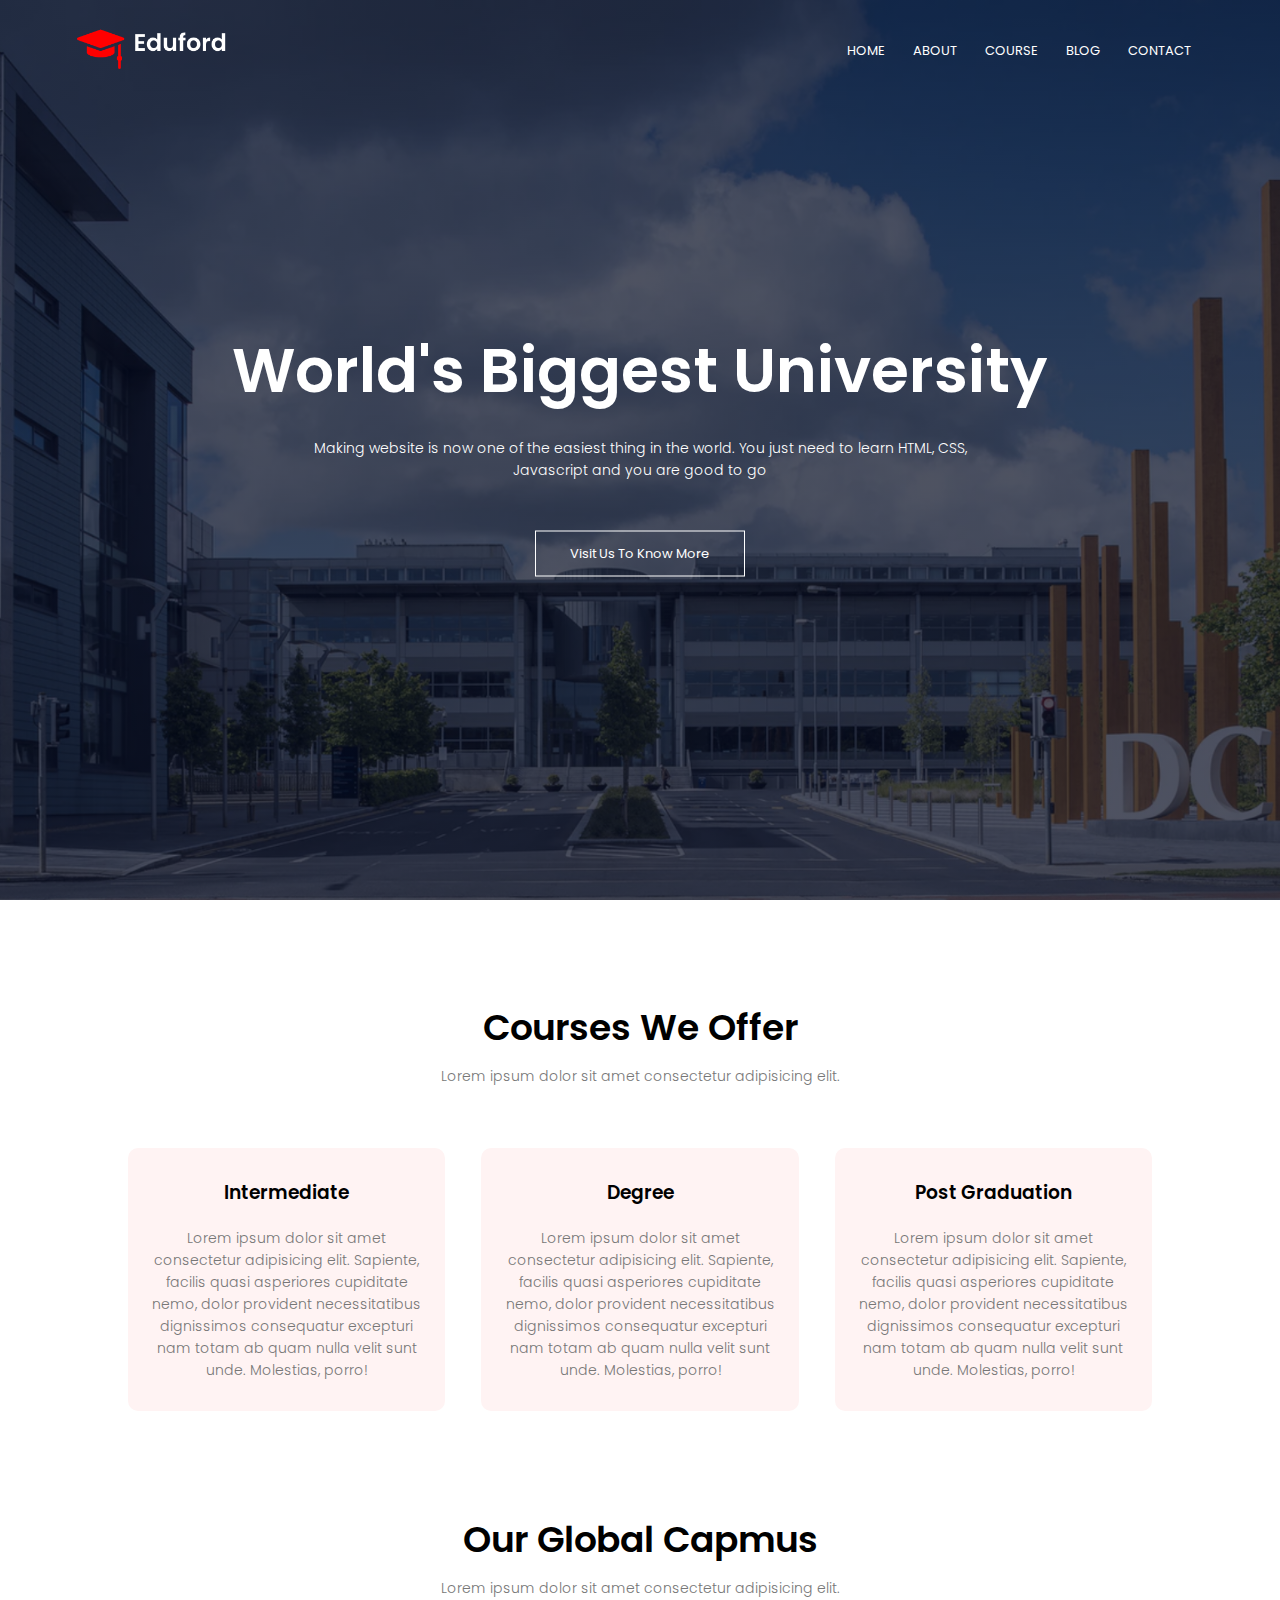
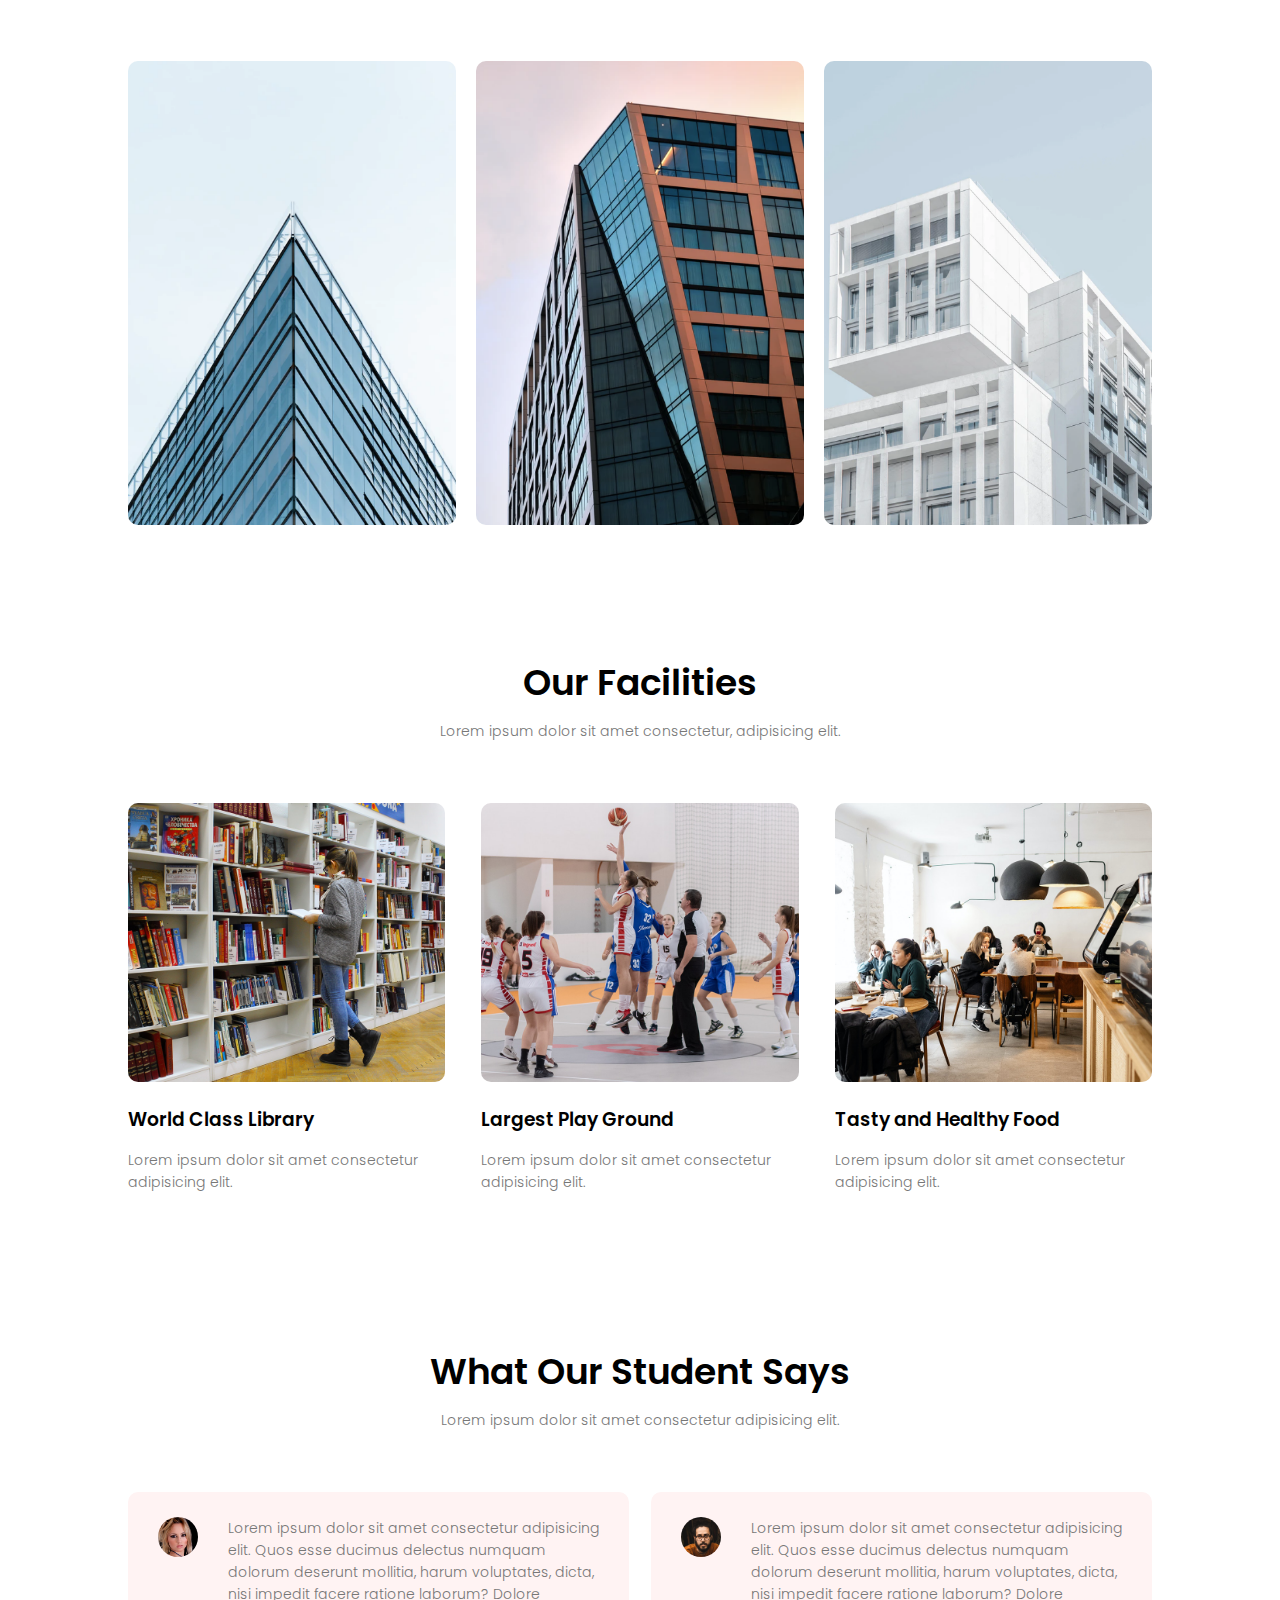
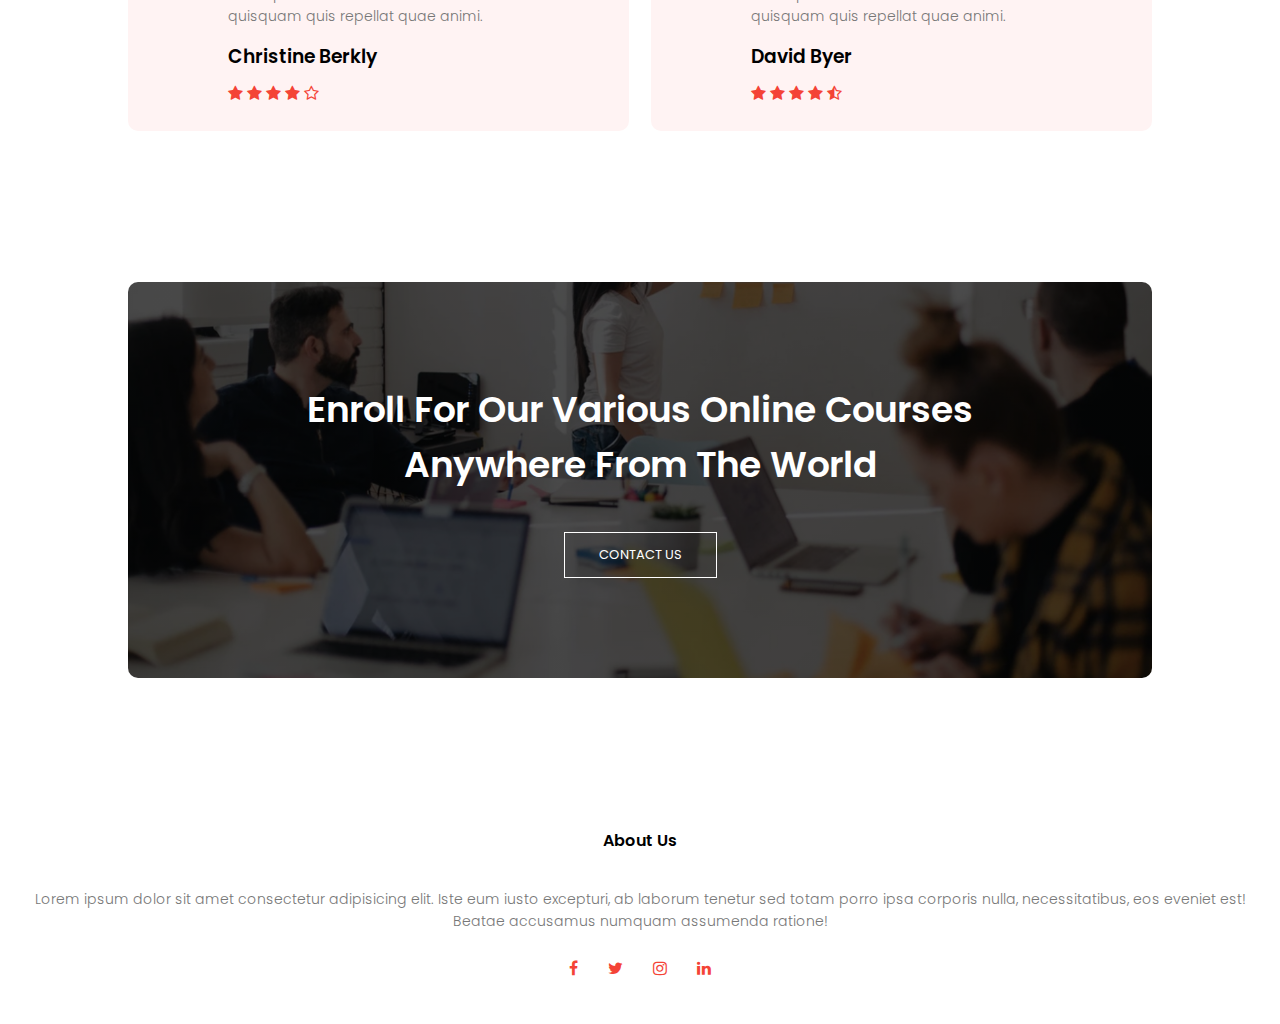
<file: index.html>
<!DOCTYPE html>
<html lang="en">

<head>
    <meta charset="UTF-8">
    <meta http-equiv="X-UA-Compatible" content="IE=edge">
    <meta name="viewport" content="width=device-width, initial-scale=1.0">
    <link rel="stylesheet" href="app.css">
    <link rel="preconnect" href="https://fonts.googleapis.com">
    <link rel="preconnect" href="https://fonts.gstatic.com" crossorigin>
    <link href="https://fonts.googleapis.com/css2?family=Poppins:wght@100;200;300;400;600;700&display=swap"
        rel="stylesheet">
    <link rel="stylesheet" href="https://cdnjs.cloudflare.com/ajax/libs/font-awesome/4.7.0/css/font-awesome.min.css"
        integrity="sha256-eZrrJcwDc/3uDhsdt61sL2oOBY362qM3lon1gyExkL0=" crossorigin="anonymous" />
    <title>Document</title>
</head>

<body>
    <section class="header">
        <nav>
            <a href="index.html"><img src="images/logo.png" alt=""></a>
            <div class="nav-links" id="navLinks">
                <i class="fa fa-times" onclick="hideMenu()"></i>
                <ul>
                    <li><a href="/index.html">HOME</a></li>
                    <li><a href="/about.html">ABOUT</a></li>
                    <li><a href="/course.html">COURSE</a></li>
                    <li><a href="/blog.html">BLOG</a></li>
                    <li><a href="/contact.html">CONTACT</a></li>
                </ul>
            </div>
            <i class="fa fa-bars" onclick="showMenu()"></i>
        </nav>
        <div class="text-box">
            <h1>World's Biggest University</h1>
            <p>Making website is now one of the easiest thing in the world. You just need to learn HTML, CSS,
                <br>Javascript and you are good to go
            </p>
            <a href="/about.html" class="hero-btn">Visit Us To Know More</a>
        </div>
    </section>


    <!-- Course -->
    <section class="course">
        <h1>Courses We Offer</h1>
        <p>Lorem ipsum dolor sit amet consectetur adipisicing elit.</p>
        <div class="row">
            <div class="course-col">
                <h3>Intermediate</h3>
                <p>Lorem ipsum dolor sit amet consectetur adipisicing elit. Sapiente, facilis quasi asperiores
                    cupiditate nemo, dolor provident necessitatibus dignissimos consequatur excepturi nam totam ab quam
                    nulla velit sunt unde. Molestias, porro!</p>
            </div>
            <div class="course-col">
                <h3>Degree</h3>
                <p>Lorem ipsum dolor sit amet consectetur adipisicing elit. Sapiente, facilis quasi asperiores
                    cupiditate nemo, dolor provident necessitatibus dignissimos consequatur excepturi nam totam ab quam
                    nulla velit sunt unde. Molestias, porro!</p>
            </div>
            <div class="course-col">
                <h3>Post Graduation</h3>
                <p>Lorem ipsum dolor sit amet consectetur adipisicing elit. Sapiente, facilis quasi asperiores
                    cupiditate nemo, dolor provident necessitatibus dignissimos consequatur excepturi nam totam ab quam
                    nulla velit sunt unde. Molestias, porro!</p>
            </div>
        </div>
    </section>


    <!-- CAMPUS -->
    <section class="campus">
        <h1>Our Global Capmus</h1>
        <p>Lorem ipsum dolor sit amet consectetur adipisicing elit.</p>

        <div class="row">
            <div class="campus-col">
                <img src="images/london.png">
                <div class="layer">
                    <h3>LONDON</h3>
                </div>
            </div>
            <div class="campus-col">
                <img src="images/newyork.png">
                <div class="layer">
                    <h3>NEW YORK</h3>
                </div>
            </div>
            <div class="campus-col">
                <img src="images/washington.png">
                <div class="layer">
                    <h3>WASHINGTON</h3>
                </div>
            </div>
        </div>

    </section>

    <!-- ------Facilities -->
    <section class="facil">
        <h1>Our Facilities</h1>
        <p>Lorem ipsum dolor sit amet consectetur, adipisicing elit.</p>

        <div class="row">
            <div class="facil-col">
                <img src="images/library.png">
                <h3>World Class Library</h3>
                <p>Lorem ipsum dolor sit amet consectetur adipisicing elit.</p>
            </div>
            <div class="facil-col">
                <img src="images/basketball.png">
                <h3>Largest Play Ground</h3>
                <p>Lorem ipsum dolor sit amet consectetur adipisicing elit.</p>
            </div>
            <div class="facil-col">
                <img src="images/cafeteria.png">
                <h3>Tasty and Healthy Food</h3>
                <p>Lorem ipsum dolor sit amet consectetur adipisicing elit.</p>
            </div>
        </div>
    </section>


    <!-- -------TESTIMONIALS------ -->
    <section class="testimonials">
        <h1>What Our Student Says</h1>
        <p>Lorem ipsum dolor sit amet consectetur adipisicing elit. </p>

        <div class="row">
            <div class="testimonials-col">
                <img src="images/user1.jpg">
                <div>
                    <p>Lorem ipsum dolor sit amet consectetur adipisicing elit. Quos esse ducimus delectus numquam
                        dolorum deserunt mollitia, harum voluptates, dicta, nisi impedit facere ratione laborum? Dolore
                        quisquam quis repellat quae animi.</p>
                    <h3>Christine Berkly</h3>
                    <i class="fa fa-star"></i>
                    <i class="fa fa-star"></i>
                    <i class="fa fa-star"></i>
                    <i class="fa fa-star"></i>
                    <i class="fa fa-star-o"></i>
                </div>
            </div>
            <div class="testimonials-col">
                <img src="images/user2.jpg">
                <div>
                    <p>Lorem ipsum dolor sit amet consectetur adipisicing elit. Quos esse ducimus delectus numquam
                        dolorum deserunt mollitia, harum voluptates, dicta, nisi impedit facere ratione laborum? Dolore
                        quisquam quis repellat quae animi.</p>
                    <h3>David Byer</h3>
                    <i class="fa fa-star"></i>
                    <i class="fa fa-star"></i>
                    <i class="fa fa-star"></i>
                    <i class="fa fa-star"></i>
                    <i class="fa fa-star-half-o"></i>
                </div>
            </div>
        </div>
    </section>

    <!-- CALL TO ACTION -->

    <section class="cta">
        <h1>Enroll For Our Various Online Courses<br> Anywhere From The World</h1>
        <a href="" class="hero-btn">CONTACT US</a>
    </section>


    <!-- ------FOOTER -->
    <section class="footer">
        <h4>About Us</h4>
        <p>Lorem ipsum dolor sit amet consectetur adipisicing elit. Iste eum iusto excepturi, ab laborum tenetur sed
            totam porro ipsa corporis nulla, necessitatibus, eos eveniet est!<br> Beatae accusamus numquam assumenda
            ratione!</p>
        <div class="icons">
            <i class="fa fa-facebook"></i>
            <i class="fa fa-twitter"></i>
            <i class="fa fa-instagram"></i>
            <i class="fa fa-linkedin"></i>
        </div>
    </section>





    <!-- JavaScript -->
    <script>

        let navLink = document.getElementById("navLinks")
        function showMenu() {
            navLink.style.right = "0px";
        }
        function hideMenu() {
            navLink.style.right = "-200px";
        }

    </script>


</body>

</html>
</file>
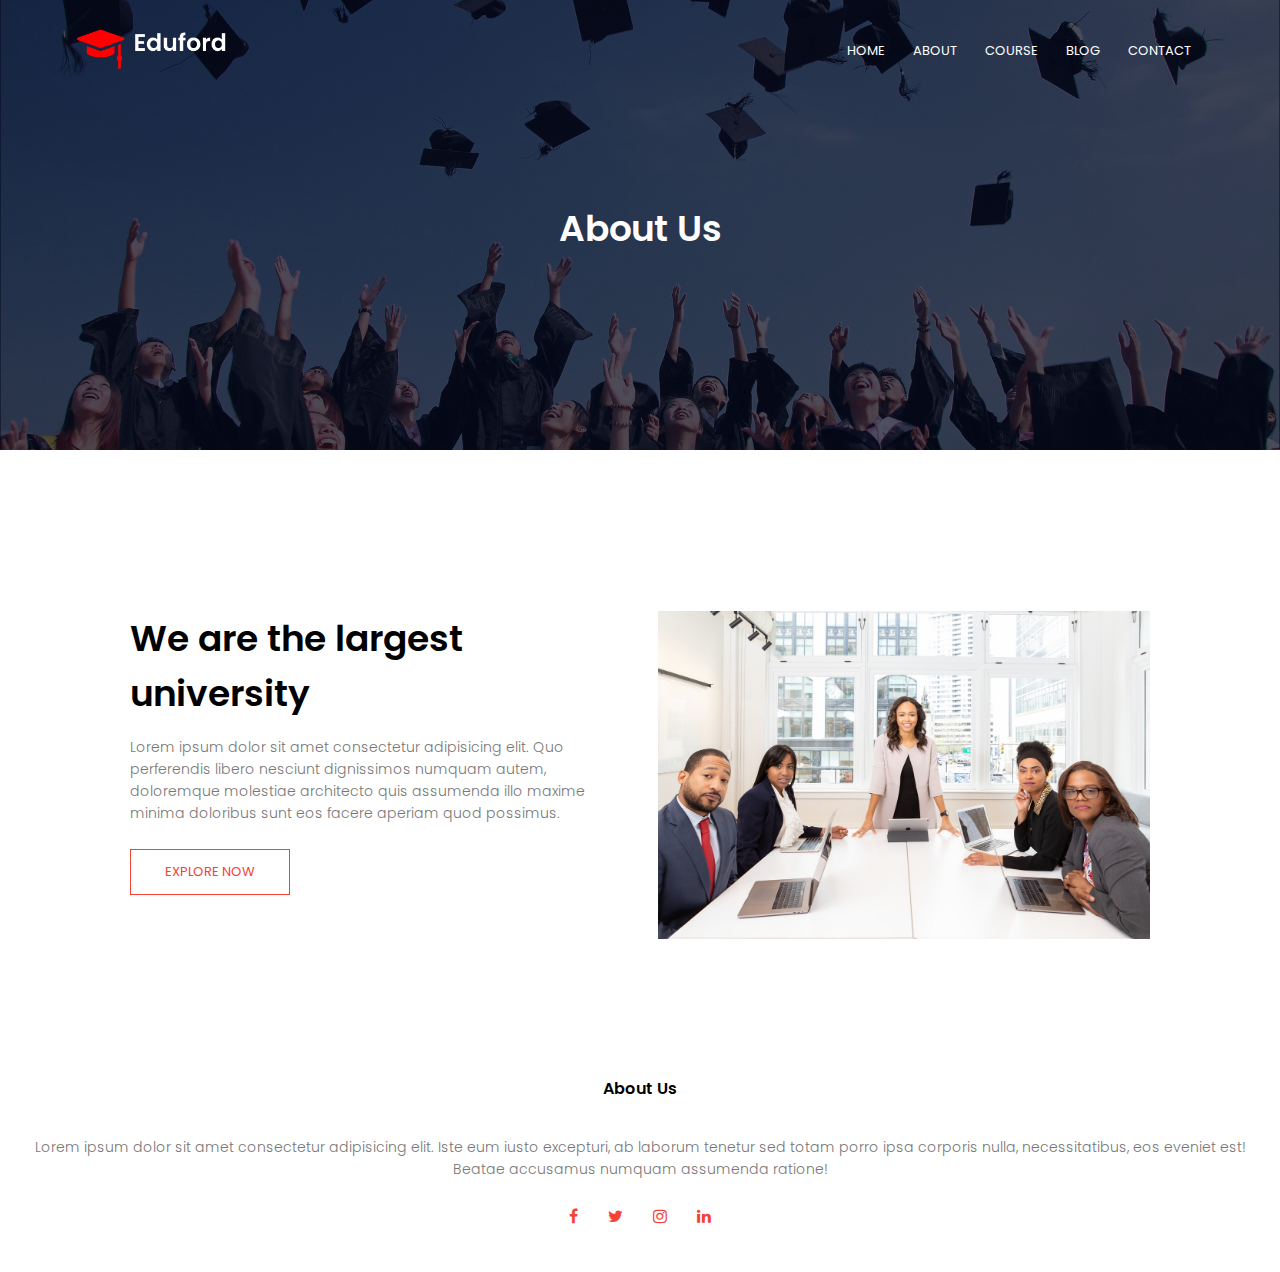
<file: about.html>
<!DOCTYPE html>
<html lang="en">
<head>
    <meta charset="UTF-8">
    <meta http-equiv="X-UA-Compatible" content="IE=edge">
    <meta name="viewport" content="width=device-width, initial-scale=1.0">
    <link rel="stylesheet" href="app.css">
    <link rel="preconnect" href="https://fonts.googleapis.com">
    <link rel="preconnect" href="https://fonts.gstatic.com" crossorigin>
    <link href="https://fonts.googleapis.com/css2?family=Poppins:wght@100;200;300;400;600;700&display=swap" rel="stylesheet">
    <link rel="stylesheet" href="https://cdnjs.cloudflare.com/ajax/libs/font-awesome/4.7.0/css/font-awesome.min.css" integrity="sha256-eZrrJcwDc/3uDhsdt61sL2oOBY362qM3lon1gyExkL0=" crossorigin="anonymous" />
    <title>Document</title>
</head>
<body>
    <section class="sub-header">
        <nav>
            <a href="index.html"><img src="images/logo.png" alt=""></a>
            <div class="nav-links" id="navLinks">
                <i class="fa fa-times" onclick="hideMenu()"></i>
                <ul>
                    <li><a href="/index.html">HOME</a></li>
                    <li><a href="/about.html">ABOUT</a></li>
                    <li><a href="/course.html">COURSE</a></li>
                    <li><a href="/blog.html">BLOG</a></li>
                    <li><a href="/contact.html">CONTACT</a></li>
                </ul>
            </div>
            <i class="fa fa-bars" onclick="showMenu()"></i>
        </nav>
        <h1>About Us</h1>
    </section>
<!-- ----------ABOUT US CONTENT--------- -->
<section class="about-us">
    <div class="row">
        <div class="about-col">
            <h1>We are the largest university</h1>
            <p>Lorem ipsum dolor sit amet consectetur adipisicing elit. Quo perferendis libero nesciunt dignissimos numquam autem, doloremque molestiae architecto quis assumenda illo maxime minima doloribus sunt eos facere aperiam quod possimus.</p>
            <a href="" class="hero-btn red-btn">EXPLORE NOW</a>
        </div>
        <div class="about-col">
            <img src="images/about.jpg" alt="">
        </div>
    </div>
</section>



<!-- ------FOOTER -->
<section class="footer">
    <h4>About Us</h4>
    <p>Lorem ipsum dolor sit amet consectetur adipisicing elit. Iste eum iusto excepturi, ab laborum tenetur sed totam porro ipsa corporis nulla, necessitatibus, eos eveniet est!<br> Beatae accusamus numquam assumenda ratione!</p>
    <div class="icons">
        <i class="fa fa-facebook"></i>
        <i class="fa fa-twitter"></i>
        <i class="fa fa-instagram"></i>
        <i class="fa fa-linkedin"></i>
    </div>
</section>






    <!-- JavaScript -->
<script>

    let navLink = document.getElementById("navLinks")

    function showMenu(){
        navLink.style.right = "0px";
    }
    function hideMenu(){
        navLink.style.right = "-200px";
    }

</script>


</body>
</html>
</file>
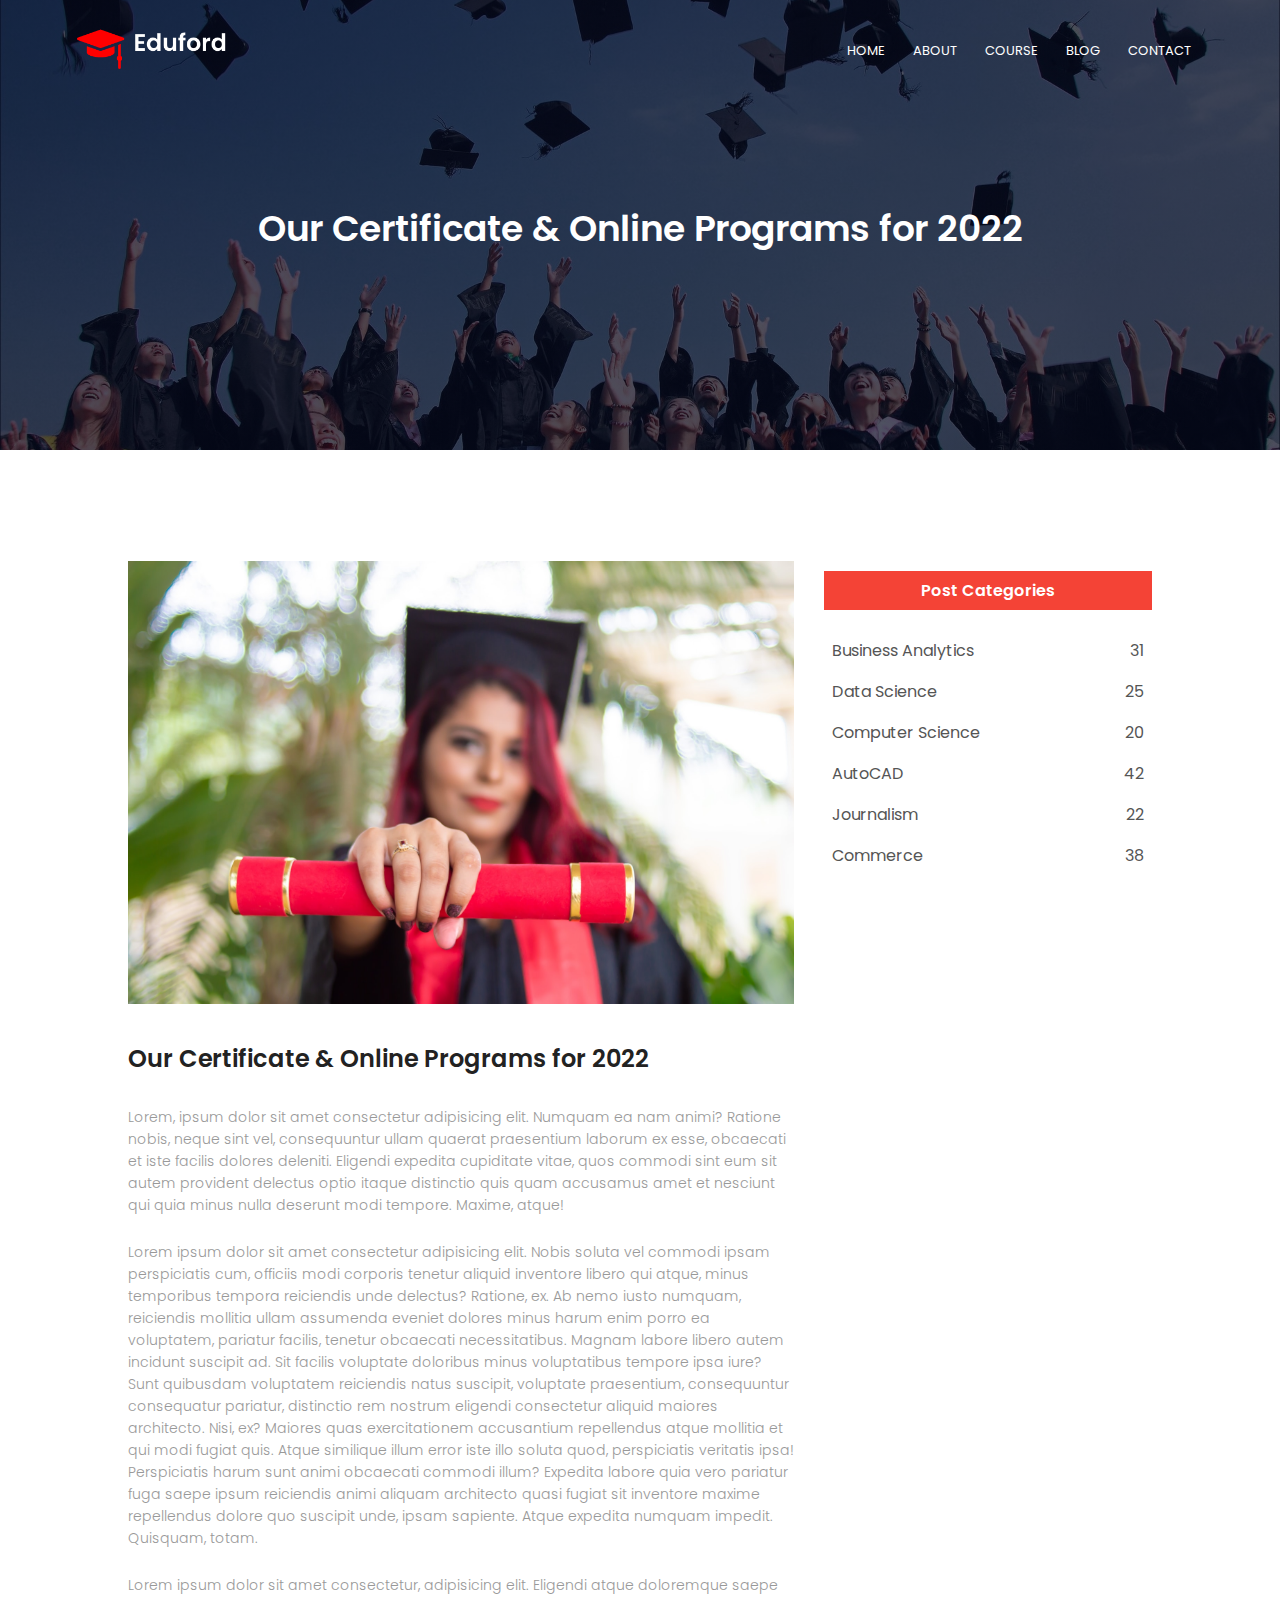
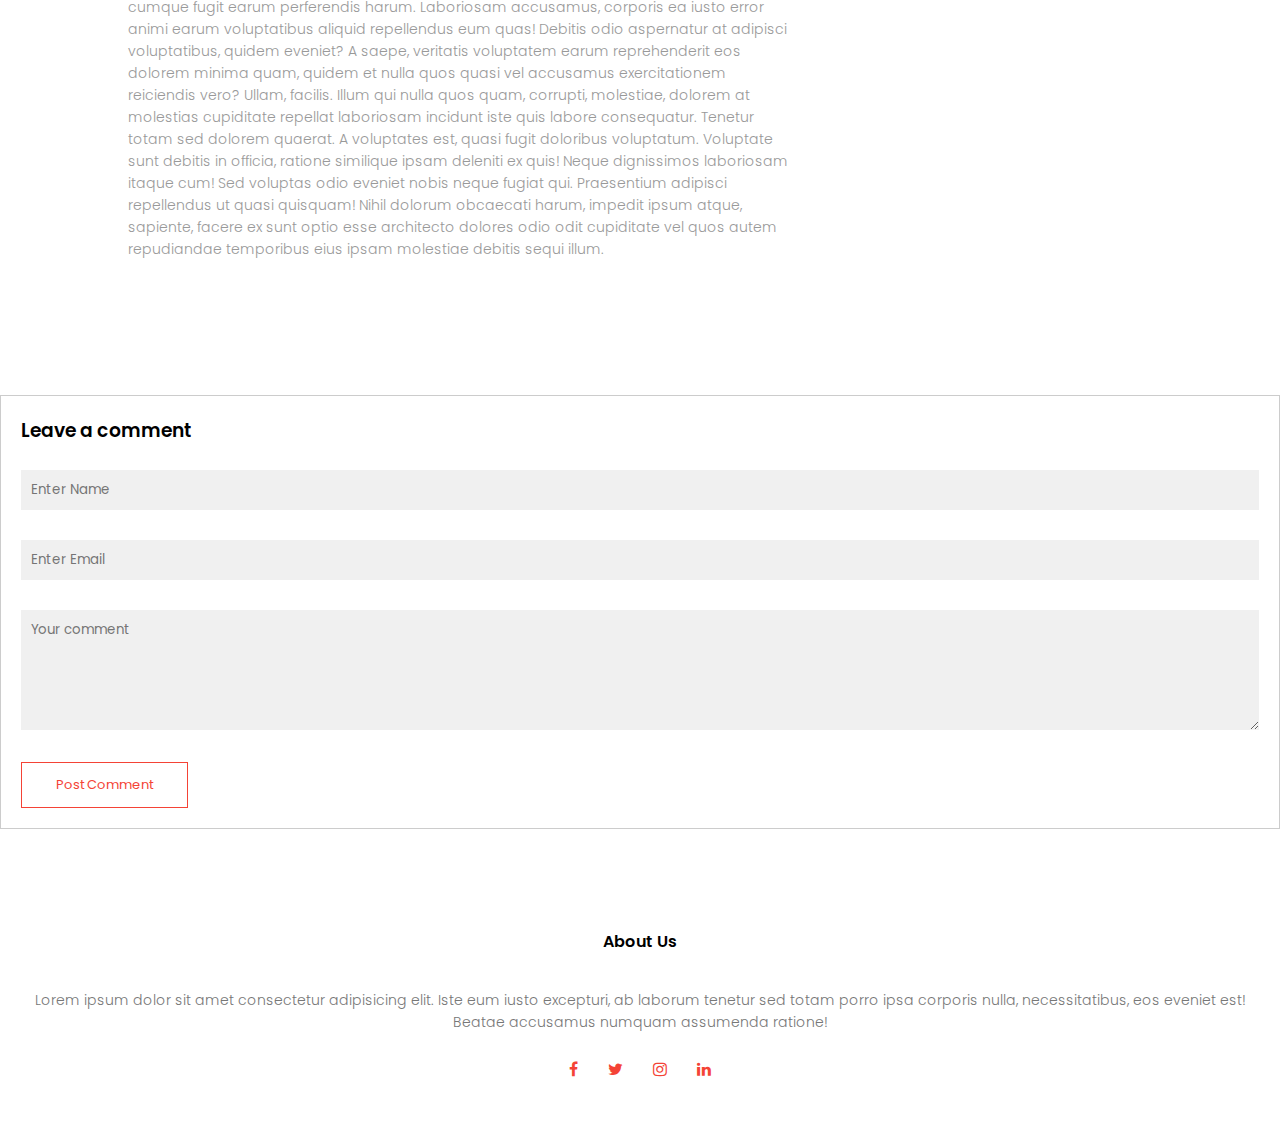
<file: blog.html>
<!DOCTYPE html>
<html lang="en">
<head>
    <meta charset="UTF-8">
    <meta http-equiv="X-UA-Compatible" content="IE=edge">
    <meta name="viewport" content="width=device-width, initial-scale=1.0">
    <link rel="stylesheet" href="app.css">
    <link rel="preconnect" href="https://fonts.googleapis.com">
    <link rel="preconnect" href="https://fonts.gstatic.com" crossorigin>
    <link href="https://fonts.googleapis.com/css2?family=Poppins:wght@100;200;300;400;600;700&display=swap" rel="stylesheet">
    <link rel="stylesheet" href="https://cdnjs.cloudflare.com/ajax/libs/font-awesome/4.7.0/css/font-awesome.min.css" integrity="sha256-eZrrJcwDc/3uDhsdt61sL2oOBY362qM3lon1gyExkL0=" crossorigin="anonymous" />
    <title>Document</title>
</head>
<body>
    <section class="sub-header">
        <nav>
            <a href="index.html"><img src="images/logo.png" alt=""></a>
            <div class="nav-links" id="navLinks">
                <i class="fa fa-times" onclick="hideMenu()"></i>
                <ul>
                    <li><a href="/index.html">HOME</a></li>
                    <li><a href="/about.html">ABOUT</a></li>
                    <li><a href="/course.html">COURSE</a></li>
                    <li><a href="/blog.html">BLOG</a></li>
                    <li><a href="/contact.html">CONTACT</a></li>
                </ul>
            </div>
            <i class="fa fa-bars" onclick="showMenu()"></i>
        </nav>
        <h1>Our Certificate & Online Programs for 2022</h1>
    </section>

<!-- BLOG PAGE CONTENT -->
<section class="blog-content">

    <div class="row">
        <div class="blog-left">
            <img src="images/certificate.jpg" alt="">
            <h2>Our Certificate & Online Programs for 2022</h2>
            <p>Lorem, ipsum dolor sit amet consectetur adipisicing elit. Numquam ea nam animi? Ratione nobis, neque sint vel, consequuntur ullam quaerat praesentium laborum ex esse, obcaecati et iste facilis dolores deleniti.
            Eligendi expedita cupiditate vitae, quos commodi sint eum sit autem provident delectus optio itaque distinctio quis quam accusamus amet et nesciunt qui quia minus nulla deserunt modi tempore. Maxime, atque!</p>
            <br>
            <p>Lorem ipsum dolor sit amet consectetur adipisicing elit. Nobis soluta vel commodi ipsam perspiciatis cum, officiis modi corporis tenetur aliquid inventore libero qui atque, minus temporibus tempora reiciendis unde delectus?
            Ratione, ex. Ab nemo iusto numquam, reiciendis mollitia ullam assumenda eveniet dolores minus harum enim porro ea voluptatem, pariatur facilis, tenetur obcaecati necessitatibus. Magnam labore libero autem incidunt suscipit ad.
            Sit facilis voluptate doloribus minus voluptatibus tempore ipsa iure? Sunt quibusdam voluptatem reiciendis natus suscipit, voluptate praesentium, consequuntur consequatur pariatur, distinctio rem nostrum eligendi consectetur aliquid maiores architecto. Nisi, ex?
            Maiores quas exercitationem accusantium repellendus atque mollitia et qui modi fugiat quis. Atque similique illum error iste illo soluta quod, perspiciatis veritatis ipsa! Perspiciatis harum sunt animi obcaecati commodi illum?
            Expedita labore quia vero pariatur fuga saepe ipsum reiciendis animi aliquam architecto quasi fugiat sit inventore maxime repellendus dolore quo suscipit unde, ipsam sapiente. Atque expedita numquam impedit. Quisquam, totam.</p>
            <br>
            <p>Lorem ipsum dolor sit amet consectetur, adipisicing elit. Eligendi atque doloremque saepe cumque fugit earum perferendis harum. Laboriosam accusamus, corporis ea iusto error animi earum voluptatibus aliquid repellendus eum quas!
            Debitis odio aspernatur at adipisci voluptatibus, quidem eveniet? A saepe, veritatis voluptatem earum reprehenderit eos dolorem minima quam, quidem et nulla quos quasi vel accusamus exercitationem reiciendis vero? Ullam, facilis.
            Illum qui nulla quos quam, corrupti, molestiae, dolorem at molestias cupiditate repellat laboriosam incidunt iste quis labore consequatur. Tenetur totam sed dolorem quaerat. A voluptates est, quasi fugit doloribus voluptatum.
            Voluptate sunt debitis in officia, ratione similique ipsam deleniti ex quis! Neque dignissimos laboriosam itaque cum! Sed voluptas odio eveniet nobis neque fugiat qui. Praesentium adipisci repellendus ut quasi quisquam!
            Nihil dolorum obcaecati harum, impedit ipsum atque, sapiente, facere ex sunt optio esse architecto dolores odio odit cupiditate vel quos autem repudiandae temporibus eius ipsam molestiae debitis sequi illum. </p>
            <br>
            </div>


        <div class="blog-right">
            <h3>Post Categories</h3>
            <div>
                <span>Business Analytics</span>
                <span>31</span>
            </div>
            <div>
                <span>Data Science</span>
                <span>25</span>
            </div>
            <div>
                <span>Computer Science</span>
                <span>20</span>
            </div>
            <div>
                <span>AutoCAD</span>
                <span>42</span>
            </div>
            <div>
                <span>Journalism</span>
                <span>22</span>
            </div>
            <div>
                <span>Commerce</span>
                <span>38</span>
            </div>
        </div>
    </div>
</section>


<div class="comment-box">
    <h3>Leave a comment</h3>

    <form class="comment-form">
        <input type="text" placeholder="Enter Name">
        <input type='email' placeholder="Enter Email">
        <textarea rows="5" placeholder="Your comment"></textarea>
        <button type="submit" class="hero-btn red-btn">Post Comment</button>
    </form>
</div>

<!-- ------FOOTER -->
<section class="footer">
    <h4>About Us</h4>
    <p>Lorem ipsum dolor sit amet consectetur adipisicing elit. Iste eum iusto excepturi, ab laborum tenetur sed totam porro ipsa corporis nulla, necessitatibus, eos eveniet est!<br> Beatae accusamus numquam assumenda ratione!</p>
    <div class="icons">
        <i class="fa fa-facebook"></i>
        <i class="fa fa-twitter"></i>
        <i class="fa fa-instagram"></i>
        <i class="fa fa-linkedin"></i>
    </div>
</section>






    <!-- JavaScript -->
<script>

    let navLink = document.getElementById("navLinks")

    function showMenu(){
        navLink.style.right = "0px";
    }
    function hideMenu(){
        navLink.style.right = "-200px";
    }

</script>


</body>
</html>
</file>
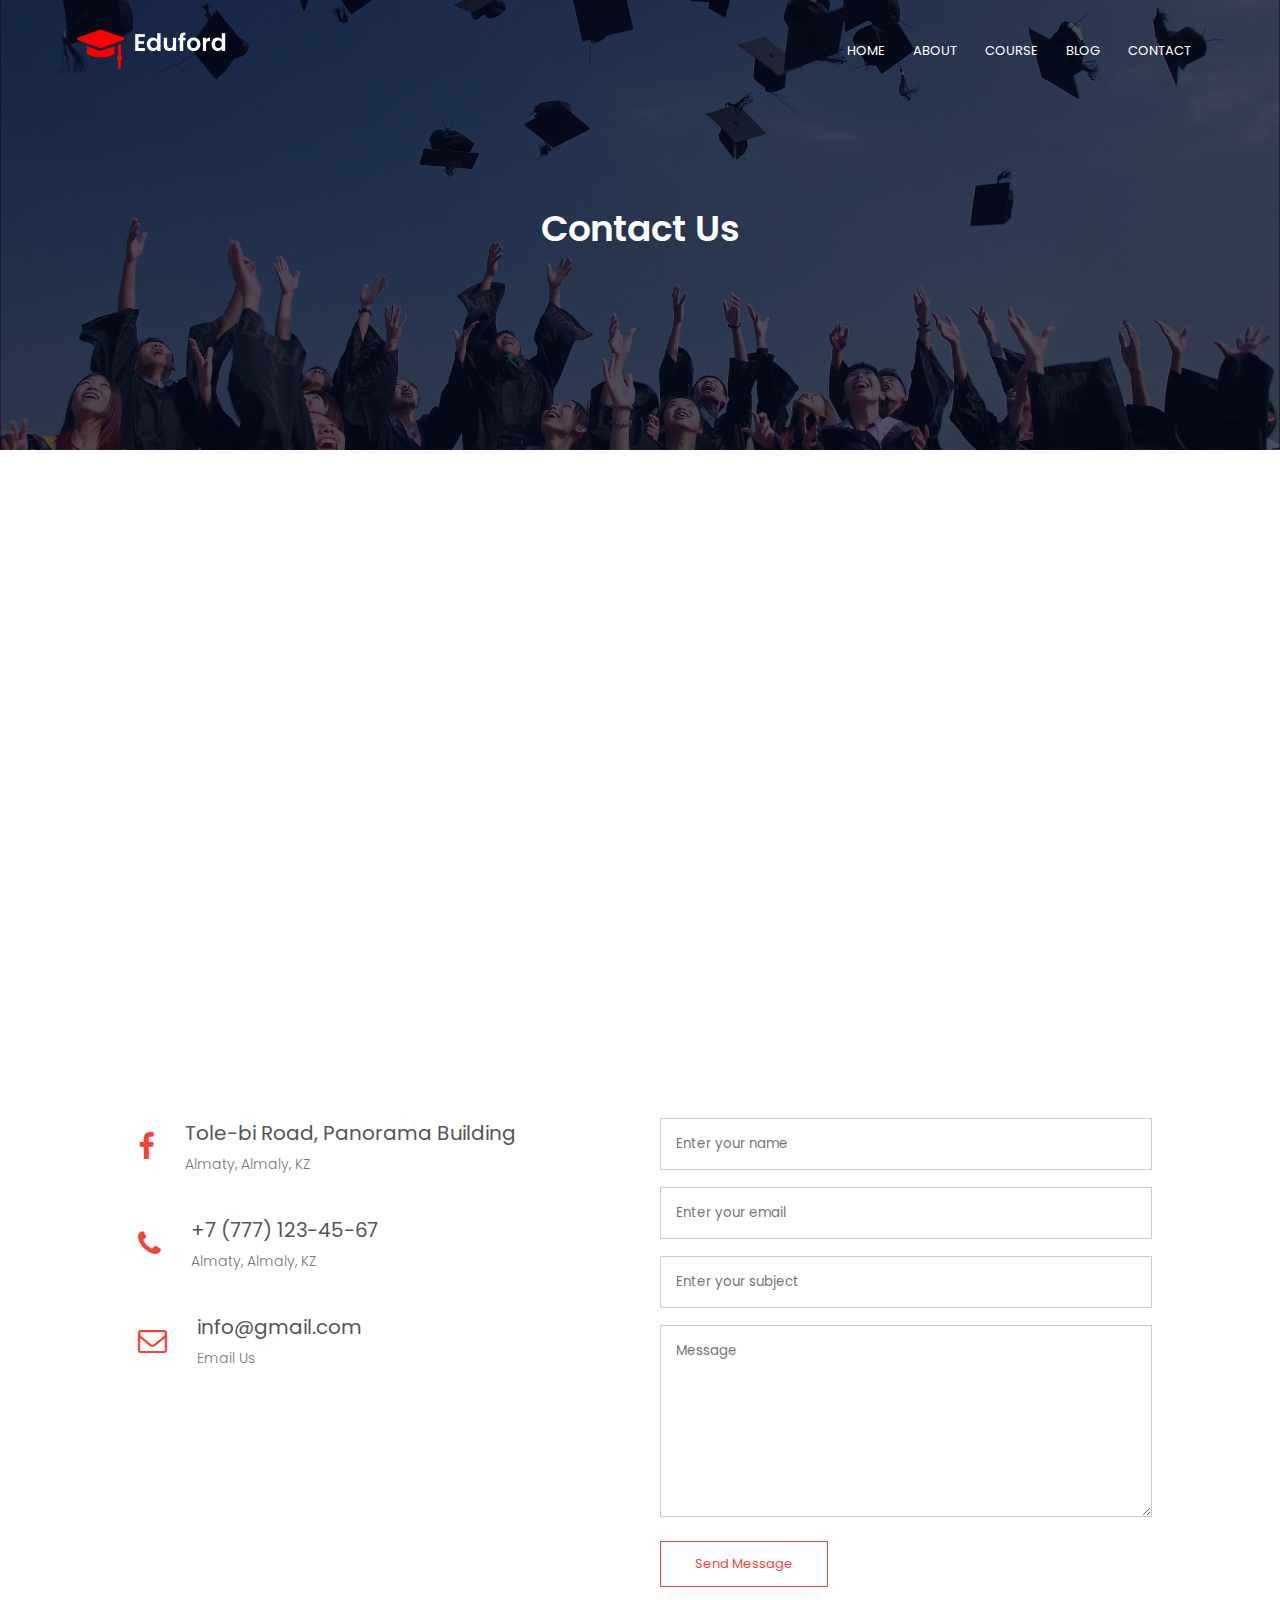
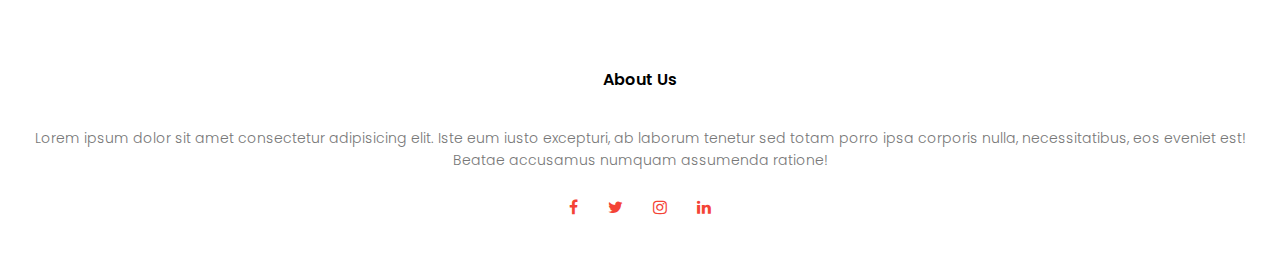
<file: contact.html>
<!DOCTYPE html>
<html lang="en">

<head>
    <meta charset="UTF-8">
    <meta http-equiv="X-UA-Compatible" content="IE=edge">
    <meta name="viewport" content="width=device-width, initial-scale=1.0">
    <link rel="stylesheet" href="app.css">
    <link rel="preconnect" href="https://fonts.googleapis.com">
    <link rel="preconnect" href="https://fonts.gstatic.com" crossorigin>
    <link href="https://fonts.googleapis.com/css2?family=Poppins:wght@100;200;300;400;600;700&display=swap"
        rel="stylesheet">
    <link rel="stylesheet" href="https://cdnjs.cloudflare.com/ajax/libs/font-awesome/4.7.0/css/font-awesome.min.css"
        integrity="sha256-eZrrJcwDc/3uDhsdt61sL2oOBY362qM3lon1gyExkL0=" crossorigin="anonymous" />
    <title>Document</title>
</head>

<body>
    <section class="sub-header">
        <nav>
            <a href="index.html"><img src="images/logo.png" alt=""></a>
            <div class="nav-links" id="navLinks">
                <i class="fa fa-times" onclick="hideMenu()"></i>
                <ul>
                    <li><a href="/index.html">HOME</a></li>
                    <li><a href="/about.html">ABOUT</a></li>
                    <li><a href="/course.html">COURSE</a></li>
                    <li><a href="/blog.html">BLOG</a></li>
                    <li><a href="/contact.html">CONTACT</a></li>
                </ul>
            </div>
            <i class="fa fa-bars" onclick="showMenu()"></i>
        </nav>
        <h1>Contact Us</h1>
    </section>

    <!-- -------Contact us------ -->
    <section class="location">
        <iframe
            src="https://www.google.com/maps/embed?pb=!1m18!1m12!1m3!1d2906.117027537752!2d76.86601621548466!3d43.248969079137304!2m3!1f0!2f0!3f0!3m2!1i1024!2i768!4f13.1!3m3!1m2!1s0x3883699a069c1a25%3A0x2d12d5b3e48a9b24!2z0YPQu9C40YbQsCDQotC-0LvQtSDQkdC4IDI3Mywg0JDQu9C80LDRgtGLIDA1MDAwMA!5e0!3m2!1sru!2skz!4v1645892932997!5m2!1sru!2skz"
            width="600" height="450" style="border:0;" allowfullscreen="" loading="lazy"></iframe>
    </section>

    <section class="contact-us">

        <div class="row">
            <div class="contact-col">
                <div>
                    <i class="fa fa-facebook"></i>
                    <span>
                        <h5>Tole-bi Road, Panorama Building</h5>
                        <p>Almaty, Almaly, KZ</p>
                    </span>
                </div>
                <div>
                    <i class="fa fa-phone"></i>
                    <span>
                        <h5>+7 (777) 123-45-67 </h5>
                        <p>Almaty, Almaly, KZ</p>
                    </span>
                </div>
                <div>
                    <i class="fa fa-envelope-o"></i>
                    <span>
                        <h5>info@gmail.com</h5>
                        <p>Email Us</p>
                    </span>
                </div>
            </div>

            <div class="contact-col">
                <form action="" method="post">
                    <input type="text" name="name" placeholder="Enter your name" required>
                    <input type="email" name="email" placeholder="Enter your email" required>
                    <input type="text" name="subject" placeholder="Enter your subject" required>
                    <textarea rows="8" name="message" placeholder="Message" required></textarea>
                    <button type="submit" class="hero-btn red-btn">Send Message</button>
                </form>
            </div>

        </div>
    </section>

    <!-- ------FOOTER -->
    <section class="footer">
        <h4>About Us</h4>
        <p>Lorem ipsum dolor sit amet consectetur adipisicing elit. Iste eum iusto excepturi, ab laborum tenetur sed
            totam porro ipsa corporis nulla, necessitatibus, eos eveniet est!<br> Beatae accusamus numquam assumenda
            ratione!</p>
        <div class="icons">
            <i class="fa fa-facebook"></i>
            <i class="fa fa-twitter"></i>
            <i class="fa fa-instagram"></i>
            <i class="fa fa-linkedin"></i>
        </div>
    </section>






    <!-- JavaScript -->
    <script>

        let navLink = document.getElementById("navLinks")

        function showMenu() {
            navLink.style.right = "0px";
        }
        function hideMenu() {
            navLink.style.right = "-200px";
        }

    </script>


</body>

</html>
</file>
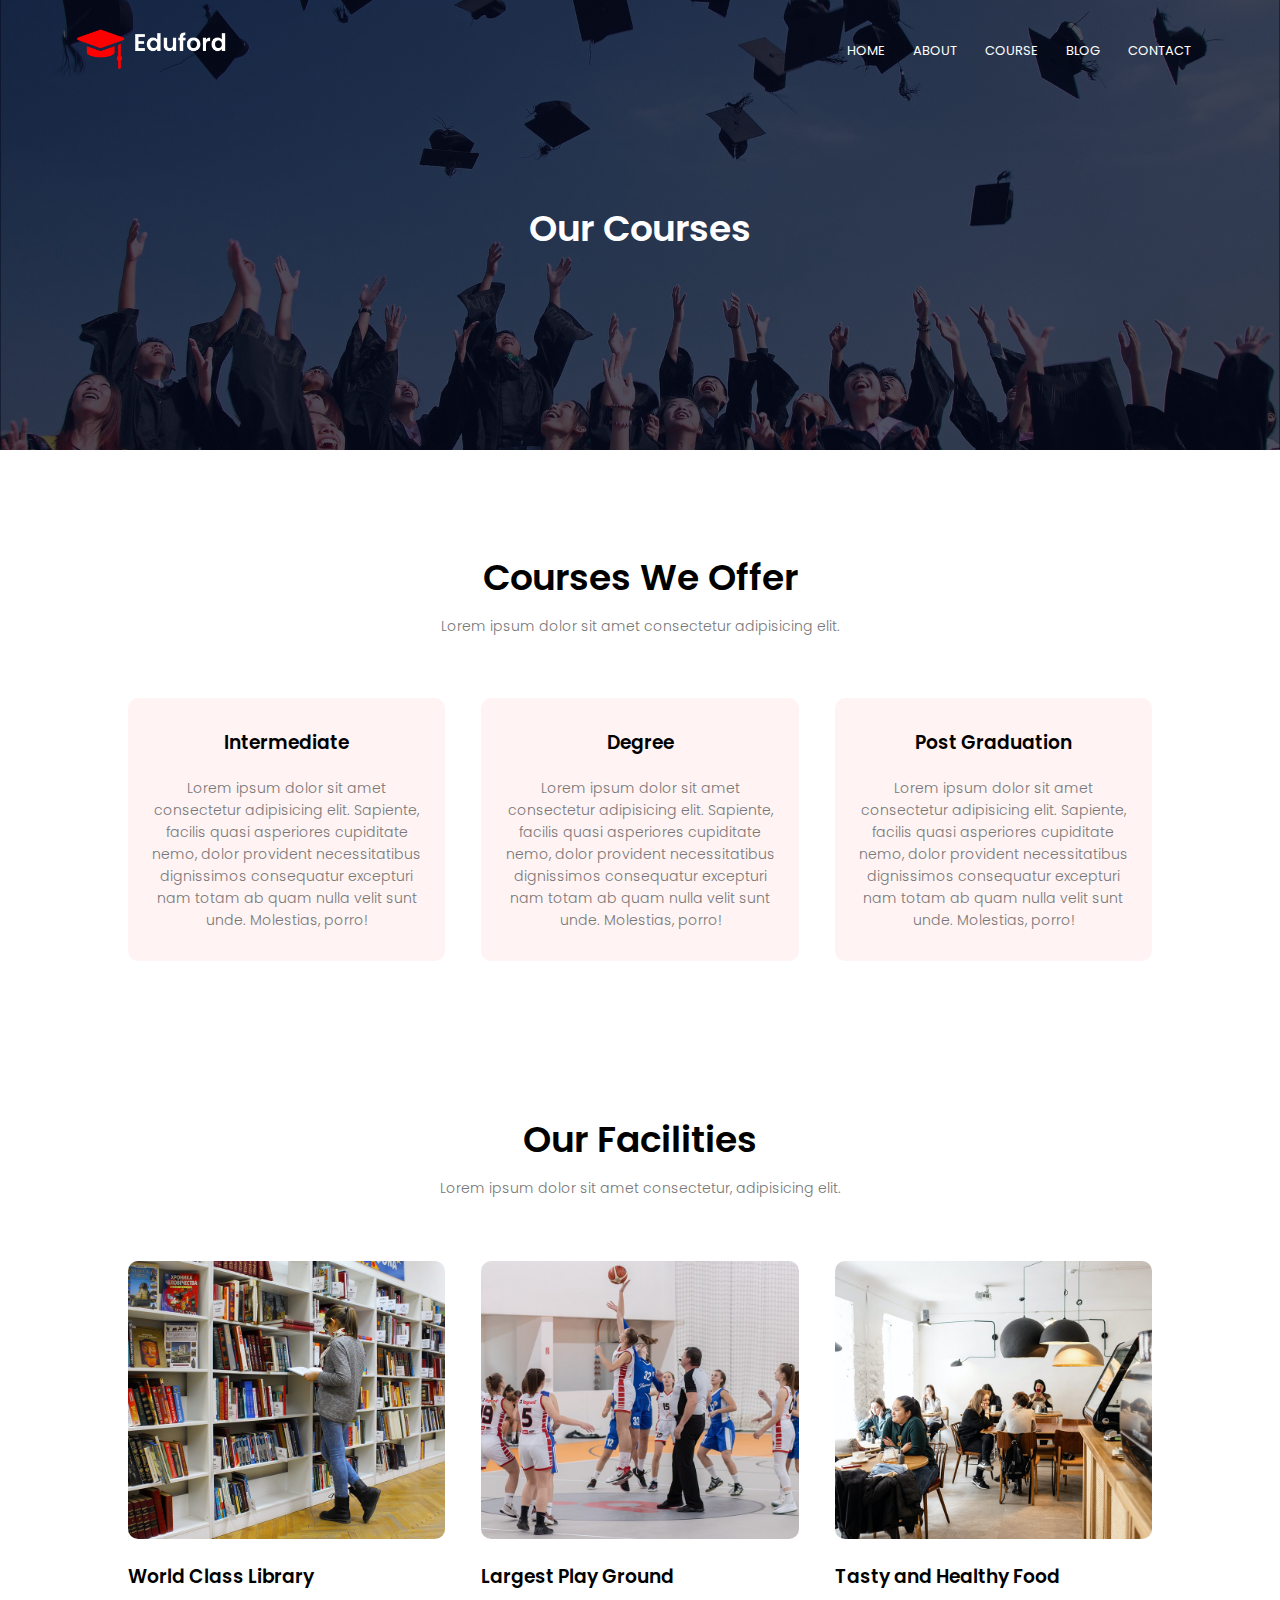
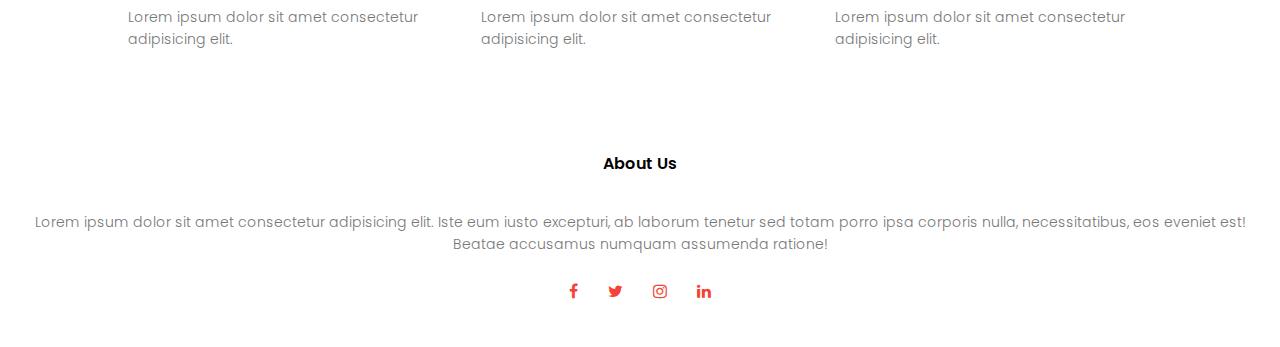
<file: course.html>
<!DOCTYPE html>
<html lang="en">
<head>
    <meta charset="UTF-8">
    <meta http-equiv="X-UA-Compatible" content="IE=edge">
    <meta name="viewport" content="width=device-width, initial-scale=1.0">
    <link rel="stylesheet" href="app.css">
    <link rel="preconnect" href="https://fonts.googleapis.com">
    <link rel="preconnect" href="https://fonts.gstatic.com" crossorigin>
    <link href="https://fonts.googleapis.com/css2?family=Poppins:wght@100;200;300;400;600;700&display=swap" rel="stylesheet">
    <link rel="stylesheet" href="https://cdnjs.cloudflare.com/ajax/libs/font-awesome/4.7.0/css/font-awesome.min.css" integrity="sha256-eZrrJcwDc/3uDhsdt61sL2oOBY362qM3lon1gyExkL0=" crossorigin="anonymous" />
    <title>Document</title>
</head>
<body>
    <section class="sub-header">
        <nav>
            <a href="index.html"><img src="images/logo.png" alt=""></a>
            <div class="nav-links" id="navLinks">
                <i class="fa fa-times" onclick="hideMenu()"></i>
                <ul>
                    <li><a href="/index.html">HOME</a></li>
                    <li><a href="/about.html">ABOUT</a></li>
                    <li><a href="/course.html">COURSE</a></li>
                    <li><a href="/blog.html">BLOG</a></li>
                    <li><a href="/contact.html">CONTACT</a></li>
                </ul>
            </div>
            <i class="fa fa-bars" onclick="showMenu()"></i>
        </nav>
        <h1>Our Courses</h1>
    </section>


<!-------Course------- -->
<section class="course">
    <h1>Courses We Offer</h1>
    <p>Lorem ipsum dolor sit amet consectetur adipisicing elit.</p>
    <div class="row">
        <div class="course-col">
            <h3>Intermediate</h3>
            <p>Lorem ipsum dolor sit amet consectetur adipisicing elit. Sapiente, facilis quasi asperiores cupiditate nemo, dolor provident necessitatibus dignissimos consequatur excepturi nam totam ab quam nulla velit sunt unde. Molestias, porro!</p>
        </div>
        <div class="course-col">
            <h3>Degree</h3>
            <p>Lorem ipsum dolor sit amet consectetur adipisicing elit. Sapiente, facilis quasi asperiores cupiditate nemo, dolor provident necessitatibus dignissimos consequatur excepturi nam totam ab quam nulla velit sunt unde. Molestias, porro!</p>
        </div>
        <div class="course-col">
            <h3>Post Graduation</h3>
            <p>Lorem ipsum dolor sit amet consectetur adipisicing elit. Sapiente, facilis quasi asperiores cupiditate nemo, dolor provident necessitatibus dignissimos consequatur excepturi nam totam ab quam nulla velit sunt unde. Molestias, porro!</p>
        </div>
    </div>
</section>

<!-------FACILITIES-------->
<section class="facil">
    <h1>Our Facilities</h1>
    <p>Lorem ipsum dolor sit amet consectetur, adipisicing elit.</p>

    <div class="row">
        <div class="facil-col">
            <img src="images/library.png" >
            <h3>World Class Library</h3>
            <p>Lorem ipsum dolor sit amet consectetur adipisicing elit.</p>
            </div>
        <div class="facil-col">
            <img src="images/basketball.png" >
            <h3>Largest Play Ground</h3>
            <p>Lorem ipsum dolor sit amet consectetur adipisicing elit.</p>
        </div>
        <div class="facil-col">
            <img src="images/cafeteria.png" >
            <h3>Tasty and Healthy Food</h3>
            <p>Lorem ipsum dolor sit amet consectetur adipisicing elit.</p>
        </div>
    </div>
</section>

<!-- ------FOOTER -->
<section class="footer">
    <h4>About Us</h4>
    <p>Lorem ipsum dolor sit amet consectetur adipisicing elit. Iste eum iusto excepturi, ab laborum tenetur sed totam porro ipsa corporis nulla, necessitatibus, eos eveniet est!<br> Beatae accusamus numquam assumenda ratione!</p>
    <div class="icons">
        <i class="fa fa-facebook"></i>
        <i class="fa fa-twitter"></i>
        <i class="fa fa-instagram"></i>
        <i class="fa fa-linkedin"></i>
    </div>
</section>






    <!-- JavaScript -->
<script>

    let navLink = document.getElementById("navLinks")

    function showMenu(){
        navLink.style.right = "0px";
    }
    function hideMenu(){
        navLink.style.right = "-200px";
    }

</script>


</body>
</html>
</file>
<file: app.css>
* {
  margin: 0;
  padding: 0;
  font-family: "Poppins", sans-serif;
}

.header {
  min-height: 100vh;
  width: 100%;
  background-image: linear-gradient(rgba(4, 9, 30, 0.7), rgba(4, 9, 30, 0.7)),
    url(images/banner.png);
  background-position: center;
  background-size: cover;
  position: relative;
}

nav {
  display: flex;
  padding: 2% 6%;
  justify-content: space-between;
  align-items: center;
}

nav img {
  width: 150px;
}

.nav-links {
  flex: 1;
  text-align: right;
}

.nav-links ul li {
  list-style: none;
  display: inline-block;
  padding: 8px 12px;
  position: relative;
}

.nav-links ul li a {
  color: #fff;
  text-decoration: none;
  font-size: 13px;
}

.nav-links ul li a:after {
  content: "";
  width: 0%;
  height: 2px;
  background-color: #f44336;
  display: block;
  margin: auto;
}

.nav-links ul li a:hover::after {
  width: 100%;
  transition: all 0.5s ease;
}

.text-box {
  width: 90%;
  color: #fff;
  position: absolute;
  top: 50%;
  left: 50%;
  transform: translate(-50%, -50%);
  text-align: center;
}

.text-box h1 {
  font-size: 62px;
}

.text-box p {
  margin: 10px 0 40px;
  font-size: 14px;
  color: #fff;
}
.hero-btn {
  display: inline-block;
  text-decoration: none;
  color: #fff;
  border: 1px solid #fff;
  padding: 12px 34px;
  font-size: 13px;
  background: transparent;
  position: relative;
  cursor: pointer;
}

.hero-btn:hover {
  border: 1px solid #f44336;
  background: #f44336;
  transition: 1s;
}
nav .fa {
  display: none;
}

@media (max-width: 700px) {
  .text-box h1 {
    font-size: 20px;
  }

  .nav-links ul li {
    display: block;
  }
  .nav-links {
    position: fixed;
    background: #f44336;
    height: 100vh;
    width: 200px;
    top: 0;
    right: -200px;
    text-align: left;
    z-index: 2;
    transition: 1s;
  }
  nav .fa {
    display: block;
    color: #fff;
    margin: 10px;
    font-size: 22px;
    cursor: pointer;
  }
  .nav-links ul {
    padding: 30px;
  }
}

/* ----- сourse------- */
.course {
  width: 80%;
  margin: auto;
  text-align: center;
  padding-top: 100px;
}

h1 {
  font-size: 36px;
  font-weight: 600;
}

p {
  color: #777;
  font-size: 14px;
  font-weight: 300;
  line-height: 22px;
  padding: 10px;
}

.row {
  margin-top: 5%;
  display: flex;
  justify-content: space-between;
}

.course-col {
  flex-basis: 31%;
  background: #fff3f3;
  border-radius: 10px;
  margin-bottom: 5%;
  padding: 20px 12px;
  box-sizing: border-box;
  transition: 0.5s;
}

h3 {
  text-align: center;
  font-weight: 600;
  margin: 10px 0;
}

.course-col:hover {
  box-shadow: 0 0 20px 0px rgba(0, 0, 0, 0.2);
}

@media (max-width: 700px) {
  .row {
    flex-direction: column;
  }
}

/* -------CAMPUS-------- */

.campus {
  width: 80%;
  margin: auto;
  text-align: center;
  padding-top: 50px;
}

.campus-col {
  flex-basis: 32%;
  border-radius: 10px;
  margin-bottom: 30px;
  position: relative;
  overflow: hidden;
}

.campus-col img {
  width: 100%;
  display: block;
}

.layer {
  background: transparent;
  height: 100%;
  width: 100%;
  position: absolute;
  top: 0;
  left: 0;
  transition: 0.5s;
}

.layer:hover {
  background: rgba(226, 0, 0, 0.7);
}

.layer h3 {
  width: 100%;
  font-weight: 500;
  color: #fff;
  font-size: 26px;
  bottom: 0;
  left: 50%;
  transform: translate(-50%);
  position: absolute;
  transition: 0.5s;
  opacity: 0;
}

.layer:hover h3 {
  bottom: 49%;
  opacity: 1;
}

/* ---- FACILITIES */
.facil {
  width: 80%;
  margin: auto;
  text-align: center;
  padding-top: 100px;
}

.facil-col {
  flex-basis: 31%;
  border-radius: 10px;
  margin-bottom: 5%;
  text-align: left;
}

.facil-col img {
  width: 100%;
  border-radius: 10px;
}

.facil-col p {
  padding: 0;
}

.facil-col h3 {
  margin-top: 16px;
  margin-bottom: 15px;
  text-align: left;
}

/* ----testimonials---- */
.testimonials {
  width: 80%;
  margin: auto;
  padding-top: 100px;
  text-align: center;
}

.testimonials-col {
  flex-basis: 44%;
  border-radius: 10px;
  margin-bottom: 5%;
  text-align: left;
  background: #fff3f3;
  padding: 25px;
  cursor: pointer;
  display: flex;
}
.testimonials-col img {
  height: 40px;
  margin-left: 5px;
  margin-right: 30px;
  border-radius: 50%;
}

.testimonials-col p {
  padding: 0;
}
.testimonials-col h3 {
  margin-top: 15px;
  text-align: left;
}

.testimonials-col .fa {
  color: #f44336;
}
@media (max-width: 700px) {
  .testimonials-col img {
    margin-left: 0px;
    margin-right: 15px;
  }
}

/* -------CALL TO ACTION---------- */
.cta {
  margin: 100px auto;
  width: 80%;
  background-image: linear-gradient(rgba(0, 0, 0, 0.7), rgba(0, 0, 0, 0.7)),
    url("images/banner2.jpg");
  background-position: center;
  background-size: cover;
  border-radius: 10px;
  text-align: center;
  padding: 100px 0;
}

.cta h1 {
  color: #fff;
  margin-bottom: 40px;
  padding: 0;
}

@media screen and (max-width: 700px) {
  .cta h1 {
    font-size: 24px;
  }
}

/* ------FOOTER */
.footer {
  width: 100%;
  text-align: center;
  padding: 30px 0;
}

.footer h4 {
  margin-bottom: 25px;
  margin-top: 20px;
  font-weight: 600;
}

.icons .fa {
  color: #f44336;
  margin: 0 13px;
  cursor: pointer;
  padding: 18px 0;
}

/* ---------about us page------- */

.sub-header {
  height: 50vh;
  width: 100%;
  background-image: linear-gradient(rgba(4, 9, 30, 0.7), rgba(4, 9, 30, 0.7)),
    url(images/background.jpg);
  background-position: center;
  background-size: cover;
  text-align: center;
  color: #fff;
}

.sub-header h1 {
  margin-top: 100px;
}

.about-us {
  width: 80%;
  margin: auto;
  padding-top: 80px;
  padding-bottom: 50px;
}

.about-col {
  flex-basis: 48%;
  padding: 30px 2px;
}

.about-col img {
  width: 100%;
}

.about-col h1 {
  padding-top: 0;
}

.about-col p {
  padding: 15px 0 25px;
}

.red-btn {
  border: 1px solid #f44336;
  background-color: transparent #f44336;
  color: #f44336;
}

.red-btn:hover {
  color: #fff;
}

/* --------blog-content------ */
.blog-content {
  width: 80%;
  margin: auto;
  padding: 60px 0;
}

.blog-left {
  flex-basis: 65%;
}

.blog-left img {
  width: 100%;
}

.blog-left h2 {
  color: #222;
  font-weight: 600;
  margin: 30px 0;
}

.blog-left p {
  color: #999;
  padding: 0;
}

.blog-right {
  flex-basis: 32%;
}

.blog-right h3 {
  background: #f44336;
  color: #fff;
  padding: 7px;
  font-size: 16px;
  margin-bottom: 20px;
}

.blog-right div {
  display: flex;
  align-items: center;
  justify-content: space-between;
  color: #555;
  padding: 8px;
  box-sizing: border-box;
}

.comment-box {
  border: 1px solid #ccc;
  margin: 50px 0;
  padding: 10px 20px;
}

.comment-box h3 {
  text-align: left;
}

.comment-form input,
.comment-form textarea {
  width: 100%;
  padding: 10px;
  margin: 15px 0;
  box-sizing: border-box;
  border: none;
  outline: none;
  background: #f0f0f0;
}

.comment-form button {
  margin: 10px 0;
}

@media (max-width: 700px) {
  .sub-header h1 {
    font-size: 24px;
  }
}

/* ------contact us page------ */
.location {
  width: 80%;
  margin: auto;
  padding: 80px 0;
}

.location iframe {
  width: 100%;
}

.contact-us {
  width: 80%;
  margin: auto;
}

.contact-col {
  flex-basis: 48%;
  margin-bottom: 30px;
}

.contact-col div {
  display: flex;
  align-items: center;
  margin-bottom: 40px;
}

.contact-col div .fa {
  font-size: 29px;
  color: #f44336;
  margin: 10px;
  margin-right: 30px;
}

.contact-col div p {
  padding: 0;
}

.contact-col div h5 {
  font-size: 20px;
  margin-bottom: 5px;
  color: #555;
  font-weight: 400;
}

.contact-col input,
.contact-col textarea {
  width: 100%;
  padding: 15px;
  margin-bottom: 17px;
  outline: none;
  border: 1px solid #ccc;
  box-sizing: border-box;
}
</file>
